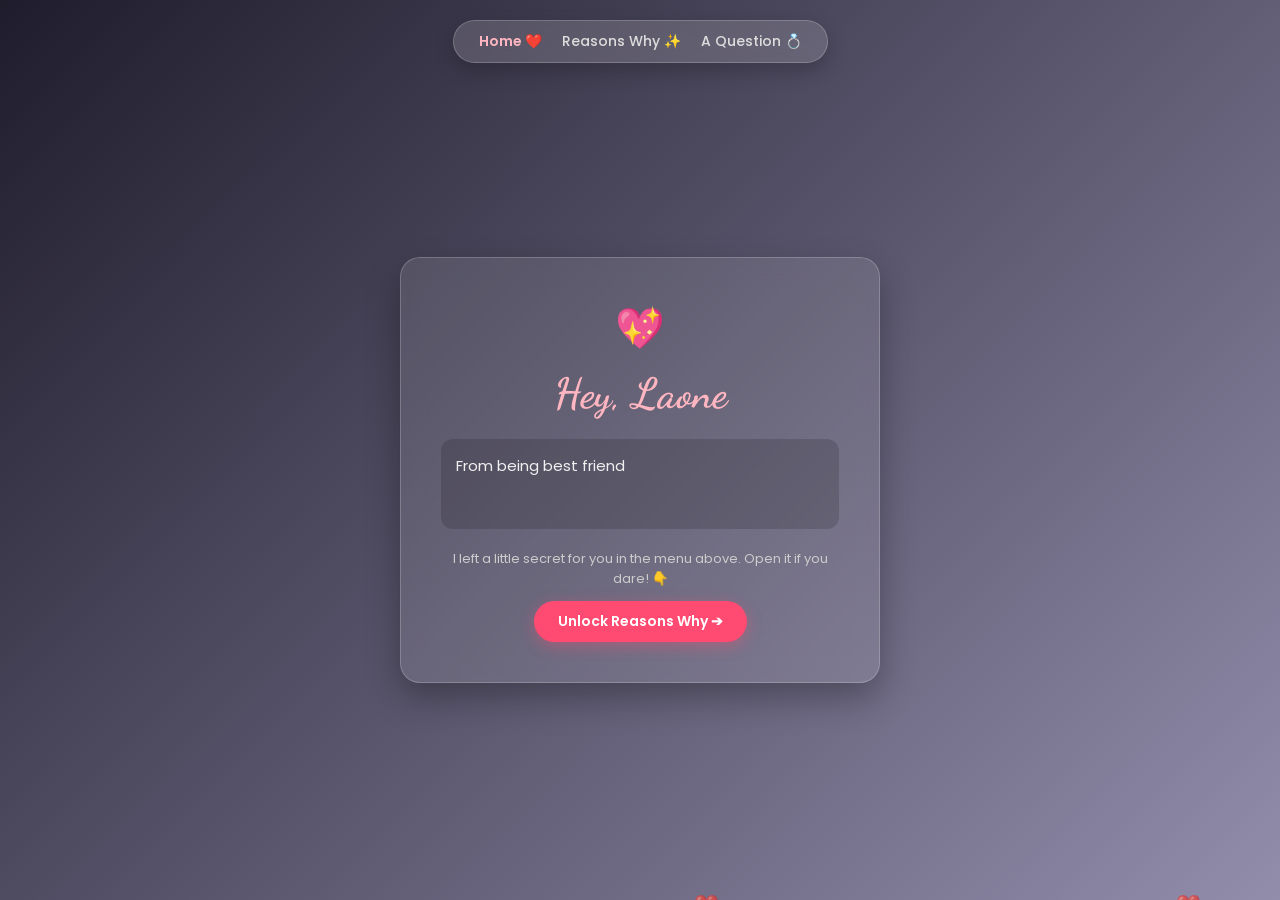
<file: index.html>
<!DOCTYPE html>
<html lang="en">
<head>
    <meta charset="UTF-8">
    <meta name="viewport" content="width=device-width, initial-scale=1.0">
    <title>For Laone Ralph Pholo ❤️</title>
    <link rel="stylesheet" href="style.css">
    <link href="https://fonts.googleapis.com/css2?family=Dancing+Script:wght@700&family=Poppins:wght@300;400;600&display=swap" rel="stylesheet">
</head>
<body>

    <div class="hearts-container"></div>

    <!-- Navigation Bar -->
    <nav class="navbar">
        <a href="index.html" class="active">Home ❤️</a>
        <a href="reasons.html">Reasons Why ✨</a>
        <a href="question.html">A Question 💍</a>
    </nav>

    <!-- Main Content Card -->
    <div class="card">
        <div class="header">
            <span class="heart-icon">💖</span>
            <h1>Hey, Laone</h1>
        </div>

        <div class="message-box">
            <p id="typewriter"></p>
        </div>

        <div class="next-page-prompt">
            <p>I left a little secret for you in the menu above. Open it if you dare! 👇</p>
            <a href="reasons.html" class="nav-btn">Unlock Reasons Why ➔</a>
        </div>
    </div>

    <script src="script.js"></script>
    <script>
        const text = "From being best friends through the darkest days to sharing moments that brought us closer than ever—you have always been my safe space, Laone. ✨";
        startTypewriter(text);
    </script>
</body>
</html>
</file>
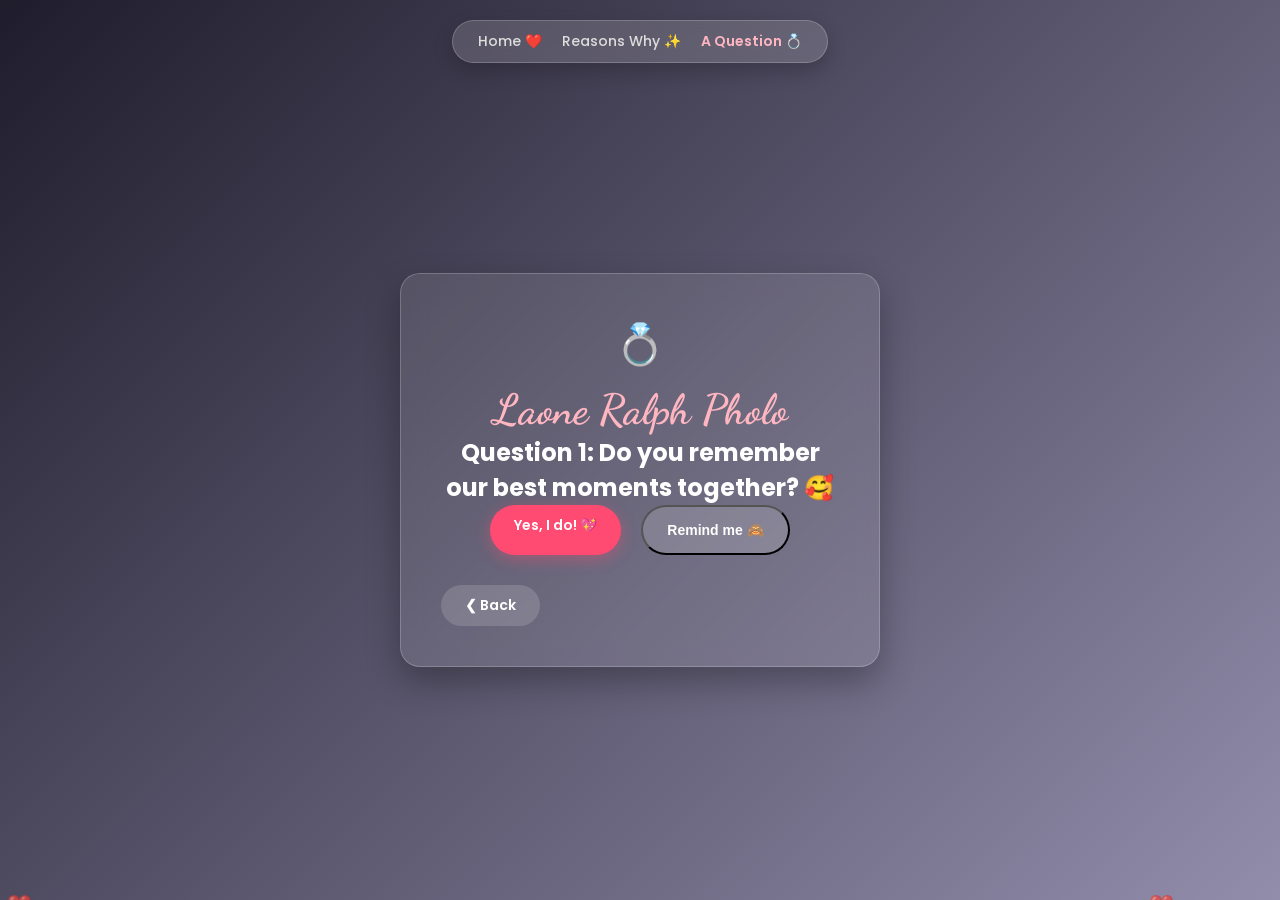
<file: question.html>
<!DOCTYPE html>
<html lang="en">
<head>
    <meta charset="UTF-8">
    <meta name="viewport" content="width=device-width, initial-scale=1.0">
    <title>A Question For Laone 💍</title>
    <link rel="stylesheet" href="style.css">
    <link href="https://fonts.googleapis.com/css2?family=Dancing+Script:wght@700&family=Poppins:wght@300;400;600&display=swap" rel="stylesheet">
</head>
<body>

    <div class="hearts-container"></div>

    <!-- Navigation Bar -->
    <nav class="navbar">
        <a href="index.html">Home ❤️</a>
        <a href="reasons.html">Reasons Why ✨</a>
        <a href="question.html" class="active">A Question 💍</a>
    </nav>

    <!-- Main Content Card -->
    <div class="card">
        <div class="header">
            <span class="heart-icon">💍</span>
            <h1>Laone Ralph Pholo</h1>
        </div>

        <!-- Question 1 -->
        <div class="question-step" id="step1">
            <h2>Question 1: Do you remember our best moments together? 🥰</h2>
            <div class="btn-group">
                <a class="nav-btn whatsapp-btn" href="https://wa.me/26778440318?text=Hey%20Ameliah!%20Regarding%20Q1:%20Yes,%20I%20remember%20our%20best%20moments!%20✨" target="_blank" onclick="nextStep(2)">Yes, I do! 💖</a>
                <button class="secondary-btn whatsapp-btn" onclick="sendWhatsAppCustom('Hey%20Ameliah!%20Regarding%20Q1:%20My%20memory%20is%20failing%20me%20lol%20🙈')">Remind me 🙈</button>
            </div>
        </div>

        <!-- Question 2 (Hidden Initially) -->
        <div class="question-step hidden" id="step2">
            <h2>Question 2: Will you survive my childhood photo revenge? 📸😂</h2>
            <div class="btn-group">
                <a class="nav-btn whatsapp-btn" href="https://wa.me/26778440318?text=Hey%20Ameliah!%20Regarding%20Q2:%20I%20will%20survive%20the%20childhood%20photos!%20😎" target="_blank" onclick="nextStep(3)">Challenge Accepted 😎</a>
                <button class="secondary-btn whatsapp-btn" onclick="sendWhatsAppCustom('Hey%20Ameliah!%20Regarding%20Q2:%20Please%20have%20mercy%20with%20those%20photos%20😭')">Please have mercy 😭</button>
            </div>
        </div>

        <!-- Question 3 / Final Proposal (Hidden Initially) -->
        <div class="question-step hidden" id="step3">
            <h2>Question 3: So Laone... will you be my boy? 🥺</h2>
            <div class="btn-group">
                <a id="yesBtn" href="https://wa.me/26778440318?text=Hey%20Ameliah!%20My%20answer%20to%20Q3%20is%20YES,%20I%20will%20be%20your%20boy!%20💍❤️️" target="_blank" onclick="finishQuiz()">Be My Boy! 💖</a>
                <button id="noBtn" class="secondary-btn" onmouseover="moveNoButton()" onclick="sendWhatsAppCustom('Hey%20Ameliah...%20About%20your%20final%20question,%20let\'s%20just%20stay%20best%20friends%20🙈')">Just Friends 🙈</button>
            </div>
        </div>

        <!-- Final Celebration Message -->
        <div id="celebration" class="hidden">
            <h2>All answers sent to WhatsApp! 🎉❤️</h2>
            <p>Thank you for answering, Laone! I'll be waiting for your texts! 🥂✨</p>
        </div>

        <div class="nav-links-bottom" style="margin-top: 30px;">
            <a href="reasons.html" class="secondary-btn">❮ Back</a>
        </div>
    </div>

    <script src="script.js"></script>
    <script>
        function nextStep(stepNumber) {
            setTimeout(() => {
                document.querySelectorAll('.question-step').forEach(el => el.classList.add('hidden'));
                document.getElementById('step' + stepNumber).classList.remove('hidden');
            }, 300);
        }

        function sendWhatsAppCustom(message) {
            window.open(`https://wa.me/26778440318?text=${message}`, '_blank');
        }

        function finishQuiz() {
            document.querySelectorAll('.question-step').forEach(el => el.classList.add('hidden'));
            document.getElementById('celebration').classList.remove('hidden');
            createConfettiHearts();
        }

        function moveNoButton() {
            const noBtn = document.getElementById("noBtn");
            const x = Math.random() * (window.innerWidth - noBtn.offsetWidth - 100);
            const y = Math.random() * (window.innerHeight - noBtn.offsetHeight - 100);
            noBtn.style.position = "absolute";
            noBtn.style.left = `${Math.max(20, x)}px`;
            noBtn.style.top = `${Math.max(20, y)}px`;
        }
    </script>
</body>
</html>
</file>
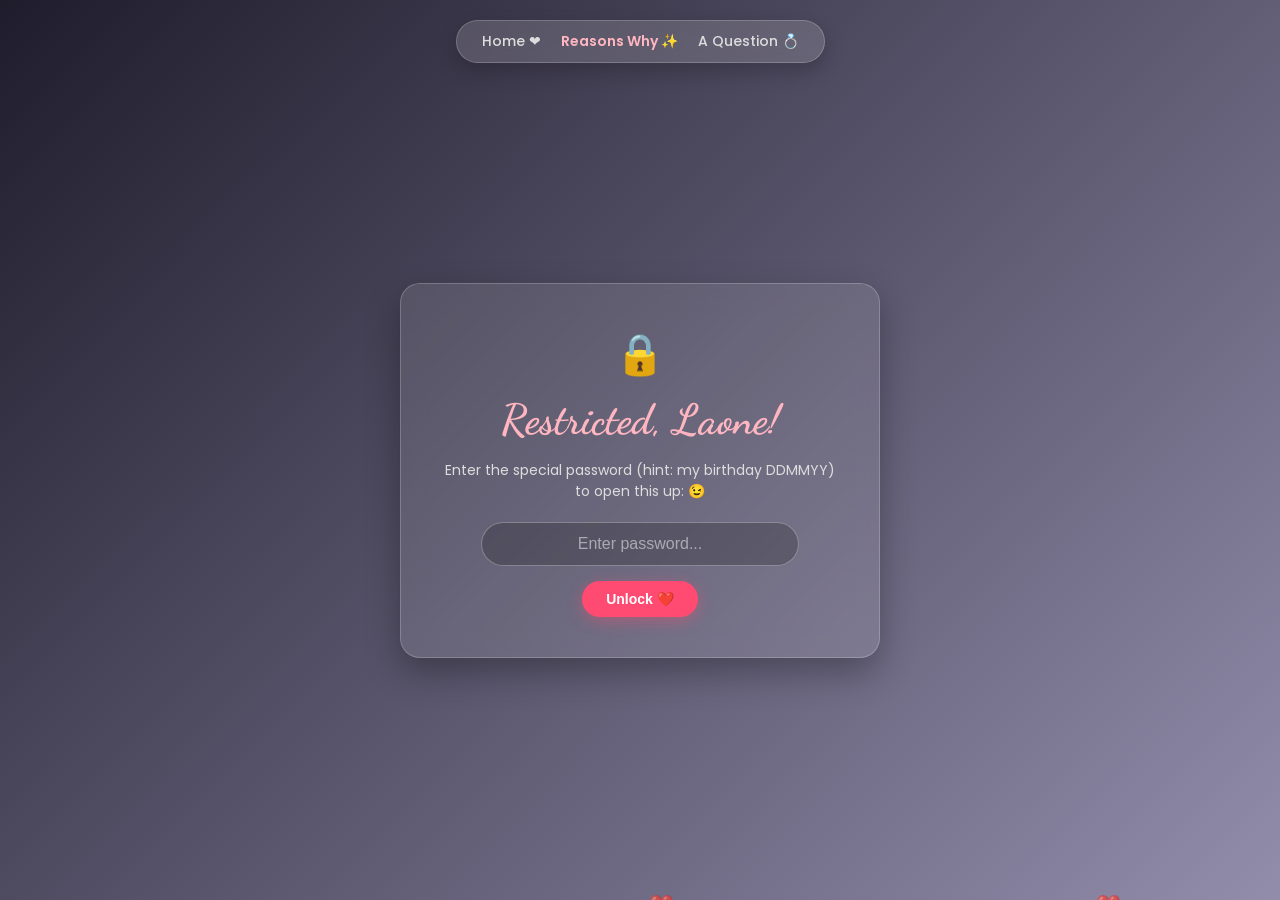
<file: reasons.html>
<!DOCTYPE html>
<html lang="en">
<head>
    <meta charset="UTF-8">
    <meta name="viewport" content="width=device-width, initial-scale=1.0">
    <title>Reasons I Love Laone ✨</title>
    <link rel="stylesheet" href="style.css">
    <link href="https://fonts.googleapis.com/css2?family=Dancing+Script:wght@700&family=Poppins:wght@300;400;600&display=swap" rel="stylesheet">
</head>
<body>

    <div class="hearts-container"></div>

    <!-- Navigation Bar -->
    <nav class="navbar">
        <a href="index.html">Home ❤</a>
        <a href="reasons.html" class="active">Reasons Why ✨</a>
        <a href="question.html">A Question 💍</a>
    </nav>

    <!-- Password Screen (Shown First) -->
    <div class="card" id="passwordCard">
        <div class="header">
            <span class="heart-icon">🔒</span>
            <h1>Restricted, Laone!</h1>
        </div>
        <p class="password-prompt">Enter the special password (hint: my birthday DDMMYY) to open this up: 😉</p>
        
        <div class="password-form">
            <input type="password" id="passInput" placeholder="Enter password..." maxlength="6">
            <button onclick="checkPassword()" class="nav-btn" style="margin-top: 15px;">Unlock ❤️</button>
        </div>
        <p id="errorMsg" class="error-text hidden">Oops! Incorrect password, Laone. Try again! 🙈</p>
    </div>

    <!-- Main Content Card (Hidden until password is correct) -->
    <div class="card wide-card hidden" id="reasonsContent">
        <div class="header">
            <span class="heart-icon">✨</span>
            <h1>Why I Love Laone Ralph Pholo</h1>
            <p class="funny-subtitle">(I don’t know why I love him) 😭💖</p>
        </div>

        <div class="reasons-grid">
            <div class="reason-card">
                <h3>Our Friendship First</h3>
                <p>We were friends before anything else. Even when things tested our trust in the world, it only brought us closer and made us better friends.</p>
            </div>
            <div class="reason-card">
                <h3>Through the Dark Days</h3>
                <p>You stayed by my side during the darkest days. Nothing you say will ever change our bond because I consider you my truest companion.</p>
            </div>
            <div class="reason-card">
                <h3>Matters of the Heart</h3>
                <p>Even if you just consider me your friend while I'm looking for something more, every moment knowing you better means everything to me.</p>
            </div>
            <div class="reason-card">
                <h3>The Ultimate Revenge</h3>
                <p>Fair warning, Laone: I am still going to collect your childhood photos to embarrass you when you least expect it! 😂📸</p>
            </div>
        </div>

        <div class="nav-links-bottom">
            <a href="index.html" class="secondary-btn">❮ Back</a>
            <a href="question.html" class="nav-btn">Next Step ➔</a>
        </div>
    </div>

    <script src="script.js"></script>
    <script>
        function checkPassword() {
            const inputVal = document.getElementById("passInput").value;
            const correctPass = "141106"; // Your birthday code

            if (inputVal === correctPass) {
                document.getElementById("passwordCard").style.display = "none";
                document.getElementById("reasonsContent").classList.remove("hidden");
            } else {
                const errorElement = document.getElementById("errorMsg");
                errorElement.classList.remove("hidden");
                const card = document.getElementById("passwordCard");
                card.style.transform = "translateX(10px)";
                setTimeout(() => card.style.transform = "translateX(-10px)", 100);
                setTimeout(() => card.style.transform = "translateX(0)", 200);
            }
        }
    </script>
</body>
</html>
</file>
<file: style.css>
* {
    margin: 0;
    padding: 0;
    box-sizing: border-box;
}

body {
    background: linear-gradient(135deg, #1f1c2c, #928dab);
    font-family: 'Poppins', sans-serif;
    min-height: 100vh;
    display: flex;
    flex-direction: column;
    justify-content: center;
    align-items: center;
    overflow-x: hidden;
    color: #fff;
    padding-top: 70px;
}

.navbar {
    position: fixed;
    top: 20px;
    background: rgba(255, 255, 255, 0.15);
    backdrop-filter: blur(10px);
    -webkit-backdrop-filter: blur(10px);
    border: 1px solid rgba(255, 255, 255, 0.2);
    padding: 10px 25px;
    border-radius: 30px;
    display: flex;
    gap: 20px;
    z-index: 100;
    box-shadow: 0 8px 20px rgba(0, 0, 0, 0.2);
}

.navbar a {
    color: #ddd;
    text-decoration: none;
    font-weight: 500;
    font-size: 14px;
    transition: color 0.2s;
}

.navbar a:hover, .navbar a.active {
    color: #ffb6c1;
    font-weight: 600;
}

.card {
    background: rgba(255, 255, 255, 0.1);
    backdrop-filter: blur(12px);
    -webkit-backdrop-filter: blur(12px);
    border: 1px solid rgba(255, 255, 255, 0.2);
    padding: 40px;
    border-radius: 20px;
    text-align: center;
    max-width: 480px;
    width: 90%;
    box-shadow: 0 15px 35px rgba(0, 0, 0, 0.3);
    z-index: 10;
    margin-bottom: 30px;
}

.wide-card {
    max-width: 650px;
}

.header .heart-icon {
    font-size: 40px;
    animation: heartbeat 1.2s infinite;
}

.header h1 {
    font-family: 'Dancing Script', cursive;
    font-size: 42px;
    margin-top: 10px;
    color: #ffb6c1;
}

.message-box {
    margin: 20px 0;
    font-size: 15px;
    line-height: 1.6;
    color: #f0f0f0;
    min-height: 90px;
    text-align: left;
    background: rgba(0, 0, 0, 0.15);
    padding: 15px;
    border-radius: 12px;
}

.reasons-grid {
    display: grid;
    grid-template-columns: 1fr 1fr;
    gap: 15px;
    margin: 25px 0;
}

.reason-card {
    background: rgba(255, 255, 255, 0.08);
    border: 1px solid rgba(255, 255, 255, 0.1);
    padding: 15px;
    border-radius: 12px;
    text-align: left;
    transition: transform 0.2s;
}

.reason-card:hover {
    transform: translateY(-3px);
    background: rgba(255, 255, 255, 0.12);
}

.reason-card h3 {
    font-size: 14px;
    color: #ffb6c1;
    margin-bottom: 6px;
}

.reason-card p {
    font-size: 12px;
    color: #ddd;
    line-height: 1.4;
}

.nav-btn, .secondary-btn {
    display: inline-block;
    padding: 10px 24px;
    font-size: 14px;
    font-weight: 600;
    border-radius: 25px;
    text-decoration: none;
    transition: transform 0.2s, background 0.2s;
}

.nav-btn {
    background: #ff4b72;
    color: white;
    box-shadow: 0 4px 15px rgba(255, 75, 114, 0.4);
    border: none;
    cursor: pointer;
}

.nav-btn:hover {
    background: #ff2e59;
    transform: scale(1.05);
}

.secondary-btn {
    background: rgba(255, 255, 255, 0.15);
    color: white;
}

.secondary-btn:hover {
    background: rgba(255, 255, 255, 0.25);
}

.nav-links-bottom {
    display: flex;
    justify-content: space-between;
    align-items: center;
    margin-top: 20px;
}

.next-page-prompt {
    margin-top: 20px;
}

.next-page-prompt p {
    font-size: 13px;
    color: #ccc;
    margin-bottom: 12px;
}

.question-section h2 {
    font-size: 18px;
    margin-bottom: 20px;
    font-weight: 500;
}

.btn-group {
    display: flex;
    justify-content: center;
    gap: 20px;
    position: relative;
    min-height: 50px;
}

#yesBtn {
    background: #ff4b72;
    color: white;
    border: none;
    padding: 12px 25px;
    font-size: 15px;
    font-weight: 600;
    border-radius: 30px;
    cursor: pointer;
    box-shadow: 0 4px 15px rgba(255, 75, 114, 0.4);
    transition: transform 0.2s;
}

#yesBtn:hover {
    transform: scale(1.05);
}

#noBtn {
    background: rgba(255, 255, 255, 0.2);
    color: white;
    border: none;
    padding: 12px 25px;
    font-size: 15px;
    font-weight: 600;
    border-radius: 30px;
    cursor: pointer;
}

.hidden {
    display: none;
}

#celebration h2 {
    font-family: 'Dancing Script', cursive;
    font-size: 34px;
    color: #ffb6c1;
    margin-bottom: 10px;
}

.password-prompt {
    font-size: 14px;
    color: #ddd;
    margin: 15px 0 20px 0;
}

.password-form input {
    width: 80%;
    padding: 12px 20px;
    font-size: 16px;
    border-radius: 25px;
    border: 1px solid rgba(255, 255, 255, 0.3);
    background: rgba(0, 0, 0, 0.2);
    color: white;
    text-align: center;
    outline: none;
}

.password-form input::placeholder {
    color: rgba(255, 255, 255, 0.5);
}

.error-text {
    color: #ff6b81;
    font-size: 13px;
    margin-top: 12px;
}

.funny-subtitle {
    font-size: 13px;
    color: #ffb6c1;
    font-style: italic;
    margin-top: 5px;
    font-family: 'Poppins', sans-serif;
}

@keyframes heartbeat {
    0%, 100% { transform: scale(1); }
    50% { transform: scale(1.2); }
}

.hearts-container {
    position: fixed;
    width: 100%;
    height: 100%;
    overflow: hidden;
    top: 0;
    left: 0;
    z-index: 1;
    pointer-events: none;
}

.floating-heart {
    position: absolute;
    bottom: -20px;
    font-size: 20px;
    animation: floatUp linear infinite;
    opacity: 0.7;
}

@keyframes floatUp {
    0% { transform: translateY(0) scale(0.8); opacity: 0.8; }
    100% { transform: translateY(-105vh) scale(1.2); opacity: 0; }
}

@media(max-width: 600px) {
    .reasons-grid {
        grid-template-columns: 1fr;
    }
}
</file>
